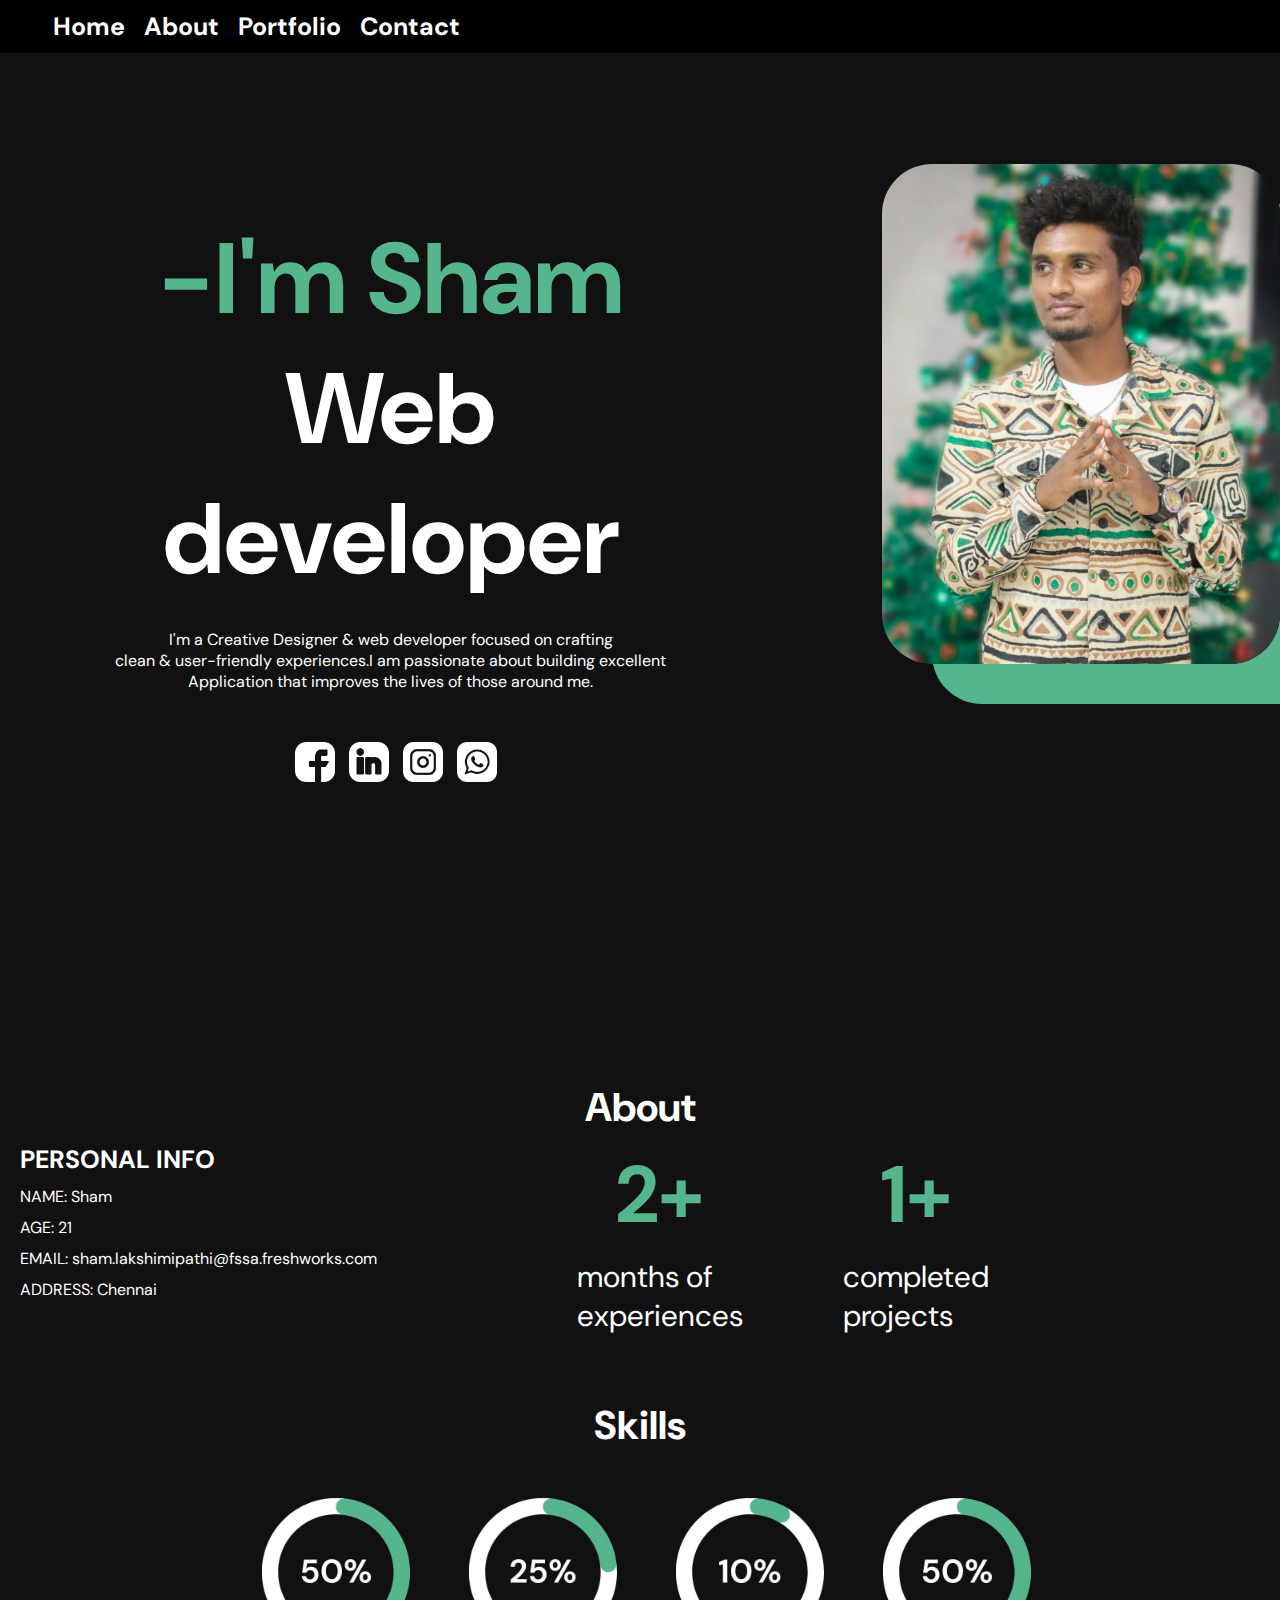
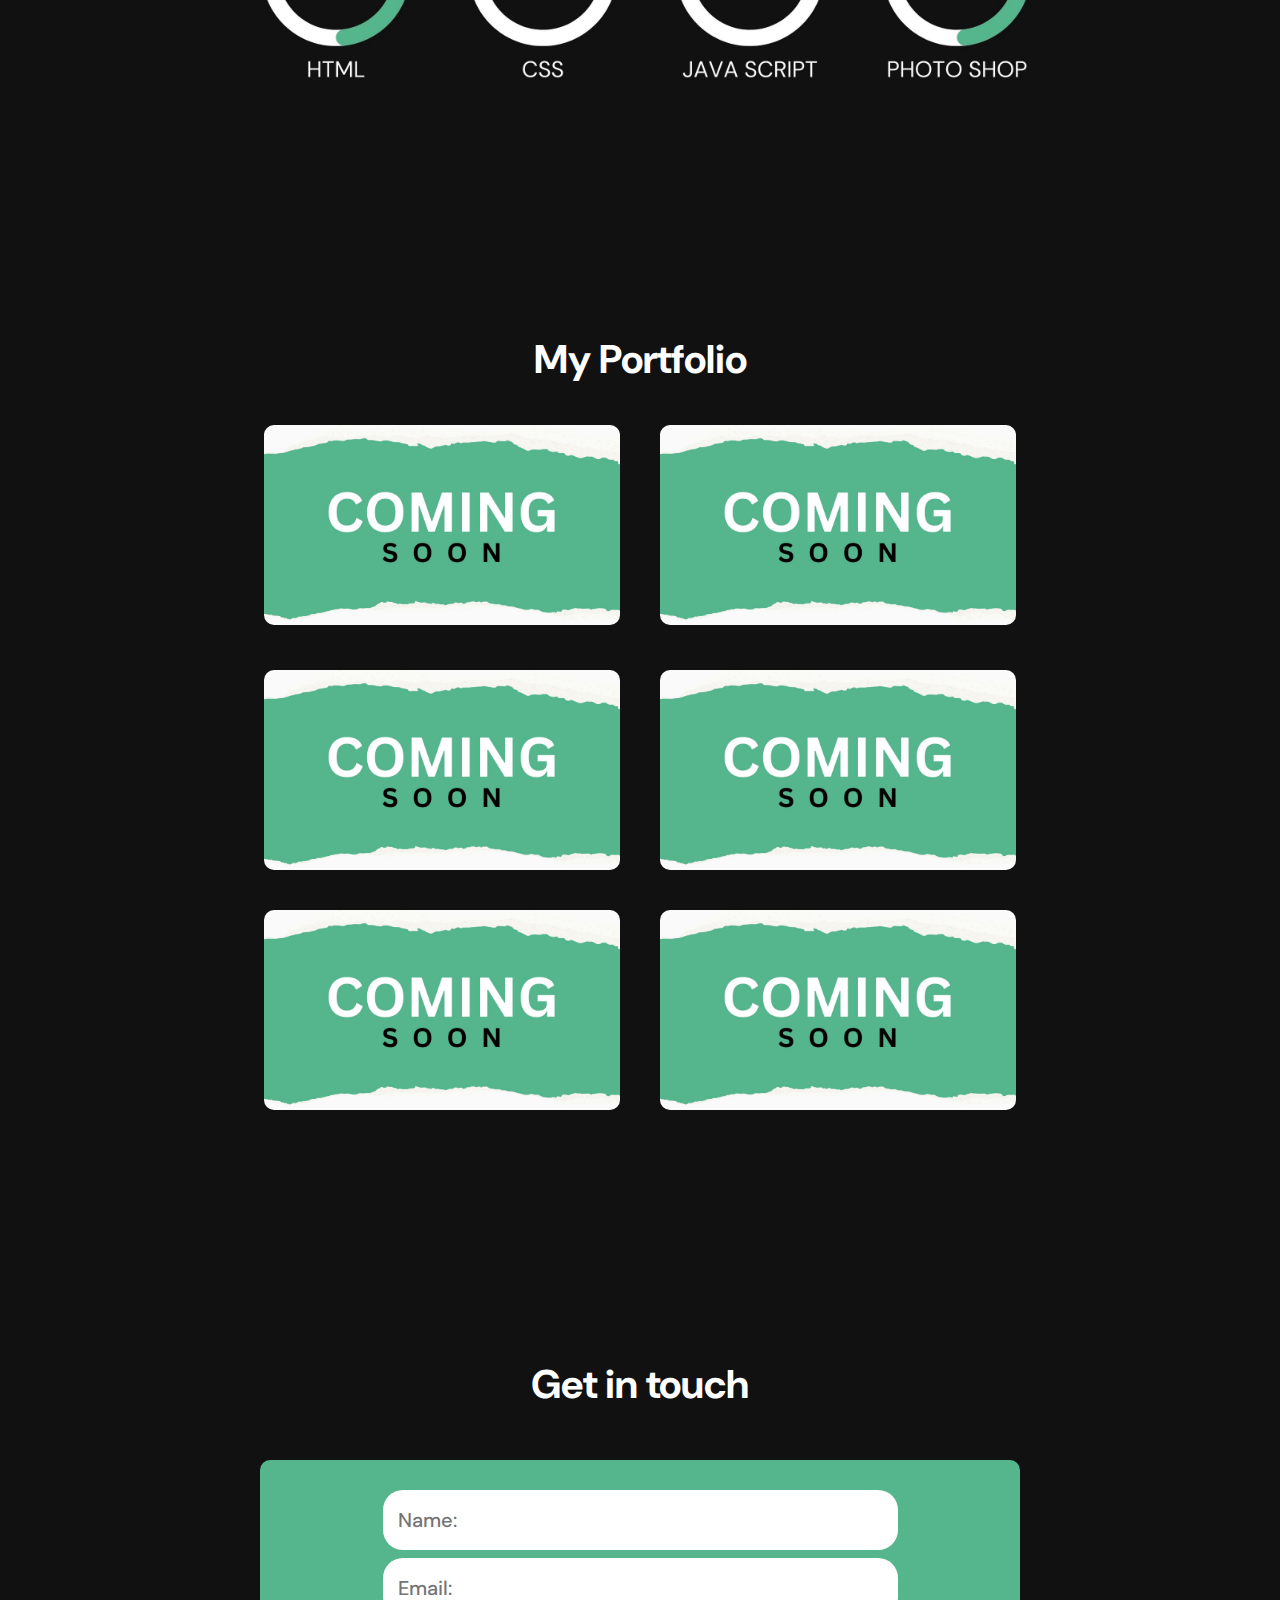
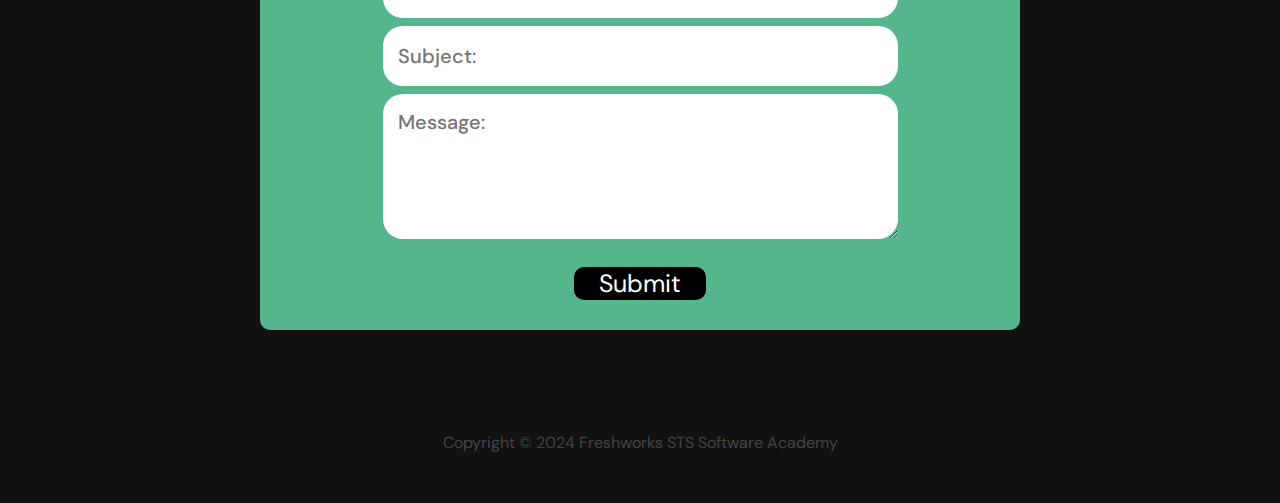
<file: index.html>
<!DOCTYPE html>
<html lang="en">

<head>
    <meta charset="UTF-8">
    <meta name="viewport" content="width=device-width, initial-scale=1.0">
    <title>Sham Portfolio</title>
    <link rel="preconnect" href="https://fonts.googleapis.com">
    <link rel="preconnect" href="https://fonts.gstatic.com" crossorigin>
    <link
        href="https://fonts.googleapis.com/css2?family=DM+Sans:ital,opsz,wght@0,9..40,100..1000;1,9..40,100..1000&display=swap"
        rel="stylesheet">
    <link rel="stylesheet" href="style.css">
    <link rel="icon" type="image/x-icon" href="assets/images/icon/New Project.png">
</head>

<body>
    <header class="header">
        <nav class="nav">
            <a href="#home">Home</a>
            <a href="#about">About</a>
            <a href="#port">Portfolio</a>
            <a href="#contact">Contact</a>
        </nav>
    </header>
    <div id="home">
        <h6 class="h6">home</h6>
        <section class="home">
            <div class="home-content">

                <h1>-I'm Sham</h1>
                <h2>Web developer</h2>
                <p>I'm a Creative Designer & web developer focused on crafting <br>
                    clean & user-friendly experiences.I am passionate about building excellent <br>
                    Application that improves the lives of those around me.<br>
                </p>
                <article class="logo">
                    <a href=""><img src="assets/png/social_12942738 (1) (1).png" alt="facebook logo"></a>
                    <a href=""><img src="assets/png/social_12942782 (1).png" alt="linkedin logo"></a>
                    <a href=""><img src="assets/png/instagram_1400829 (1) (1).png" alt="instagram  logo"></a>
                    <a href=""><img src="assets/png/whatsapp_254409 (1) (1).png" alt="whatsapp logo"></a>
                </article>
            </div>
            <aside class="photo">
                <img src="assets/images/img.jpg" alt="my image" id="home">
            </aside>
        </section>
    </div>

    <!-- About page -->
    <div class="h3" id="about">
        <h3 class="my-about">About</h3>
    </div>
    <section class="about">
        <div class="about-content">
            <h2>PERSONAL INFO</h2>
            <p>NAME: Sham</p>
            <p>AGE: 21</p>
            <p>EMAIL: sham.lakshimipathi@fssa.freshworks.com
            </p>
            <p>ADDRESS: Chennai</p>
        </div>
        <div class="years">
            <h3>2+</h3>
            <p>months of <br>experiences</p>
        </div>
        <div class="project">
            <h3>1+</h3>
            <p>completed<br>projects</p>
        </div>
    </section>
    <div class="skills">
        <h3>Skills</h3>
        <div class="image">
            <img src="assets/images/1.jpg" alt="html">
            <img src="assets/images/2.jpg" alt="css">
            <img src="assets/images/3.jpg" alt="java script">
            <img src="assets/images/4.jpg" alt="photo shop">
        </div>
    </div>
    </div>

    <div id="port">
        <section class="Portfolio">
            <h2 class="my-portfolio">My Portfolio </h2>
            <div class="img">
                <a href=""><img src="assets/images/portfolio/COMING.jpg" alt="entreculture"></a>
                <a href=""></a><img src="assets/images/portfolio/COMING.jpg" alt="bottle"></a>
                <a href=""></a><img src="assets/images/portfolio/COMING.jpg" alt="music"></a>
                <a href=""></a><img src="assets/images/portfolio/COMING.jpg" alt="bike"></a>
                <a href=""></a><img src="assets/images/portfolio/COMING.jpg" alt="watch"></a>
                <a href=""></a><img src="assets/images/portfolio/COMING.jpg" alt="pepsi"></a>
            </div>
        </section>
        <!-- Contact -->
        <section class="Contact" id="contact">
            <h2 class="Contact-form">Get in touch</h2>
            <div class="form-align">
                <form id="form-style">

                    <input type="name" name="name" placeholder="Name:" class="input" required>

                    <input type="email" name="email" placeholder="Email:" class="input" required>

                    <input type="text" name="Subject" placeholder="Subject:" class="input" required>

                    <textarea name="message" placeholder="Message:" class="input" required></textarea>

                    <button type="submit" class="button">Submit</button>

                </form>
            </div>
            <footer class="footer">
                <p>Copyright © 2024 Freshworks STS Software Academy</p>
            </footer>
    </div>
    </section>



</body>

</html>
</file>
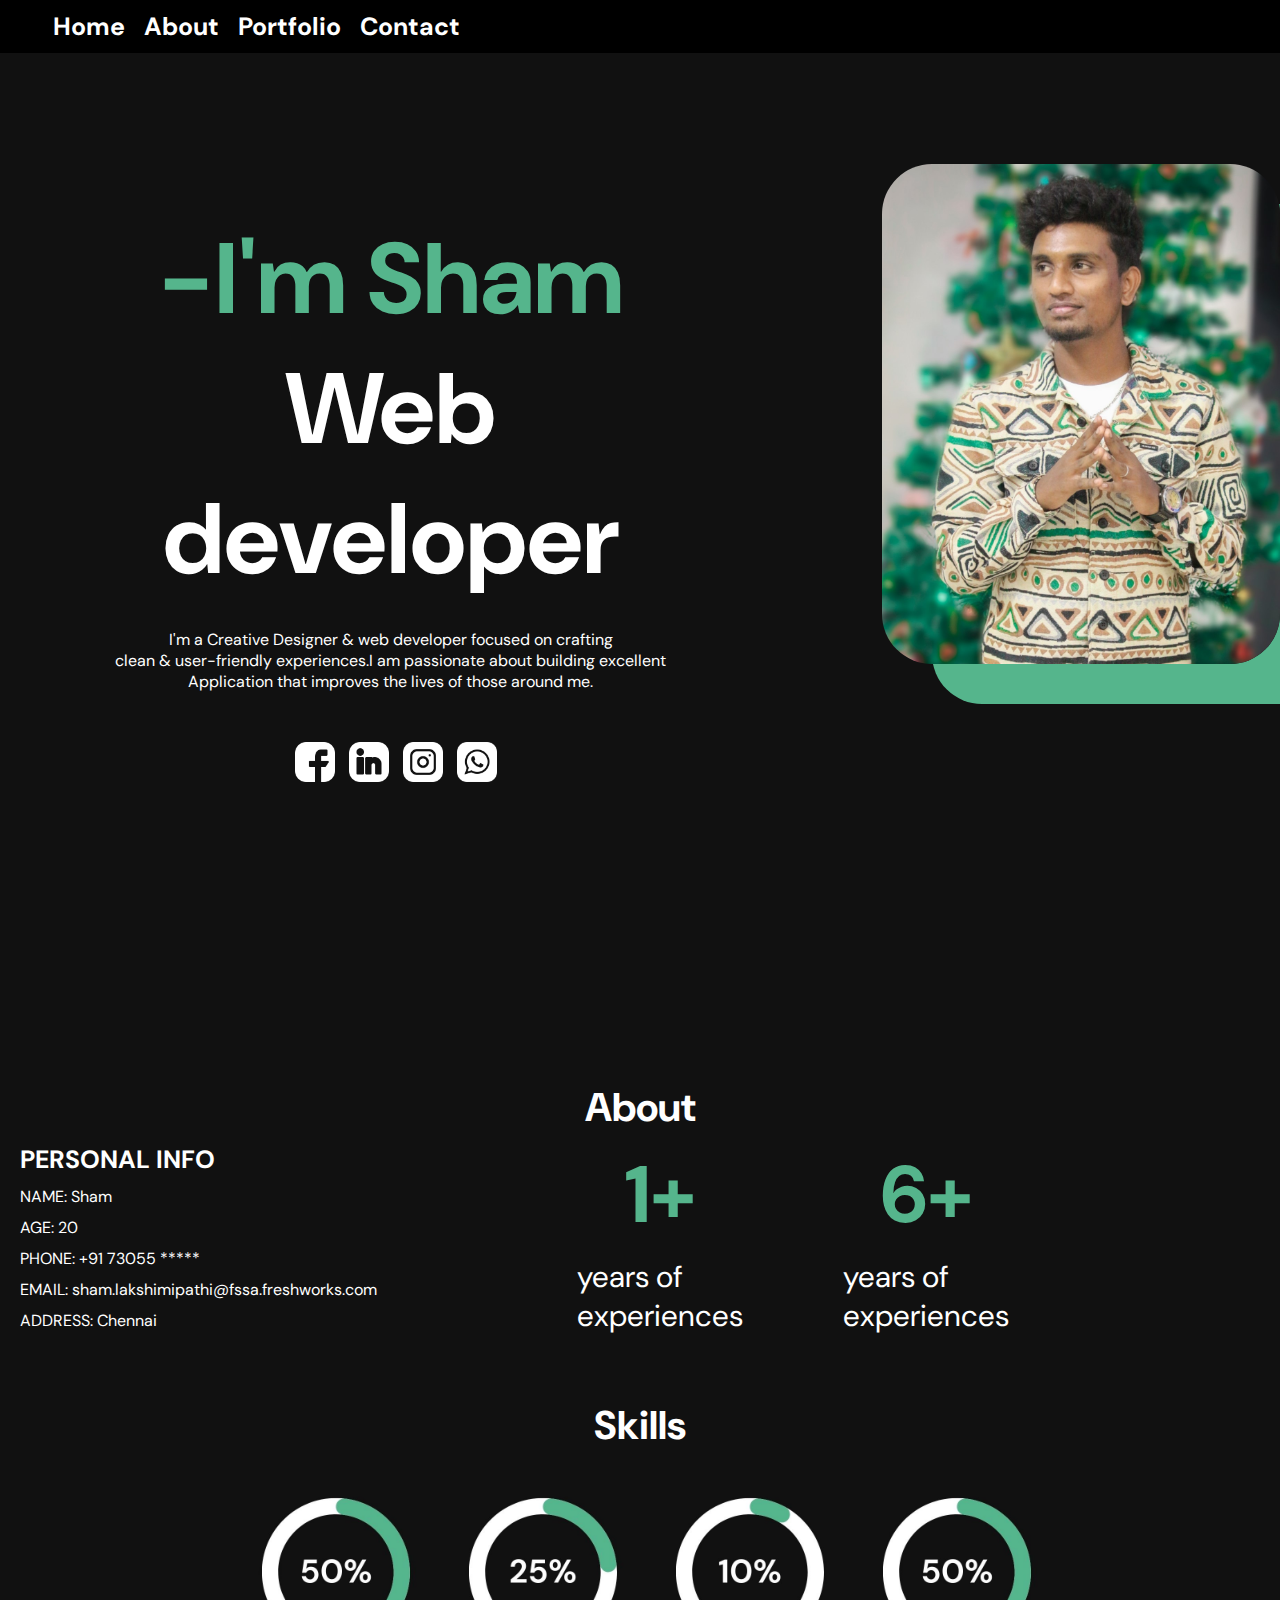
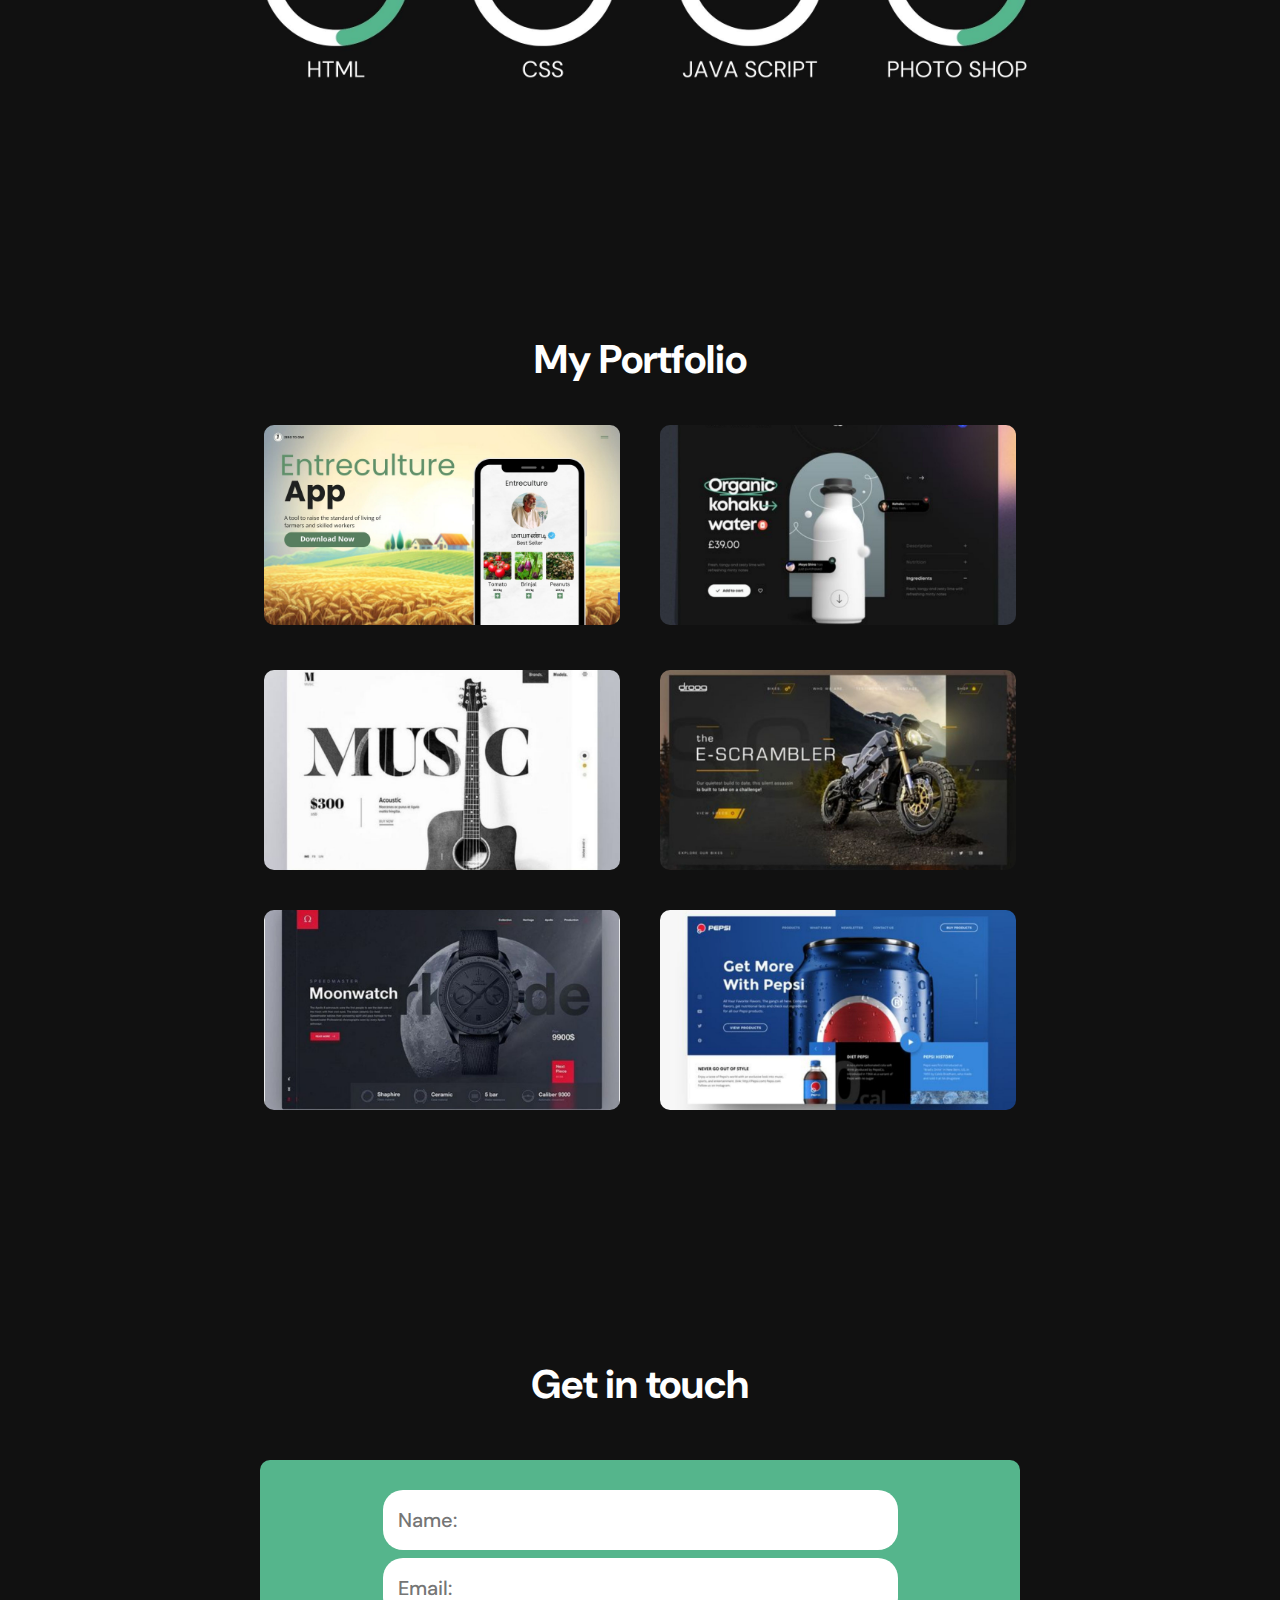
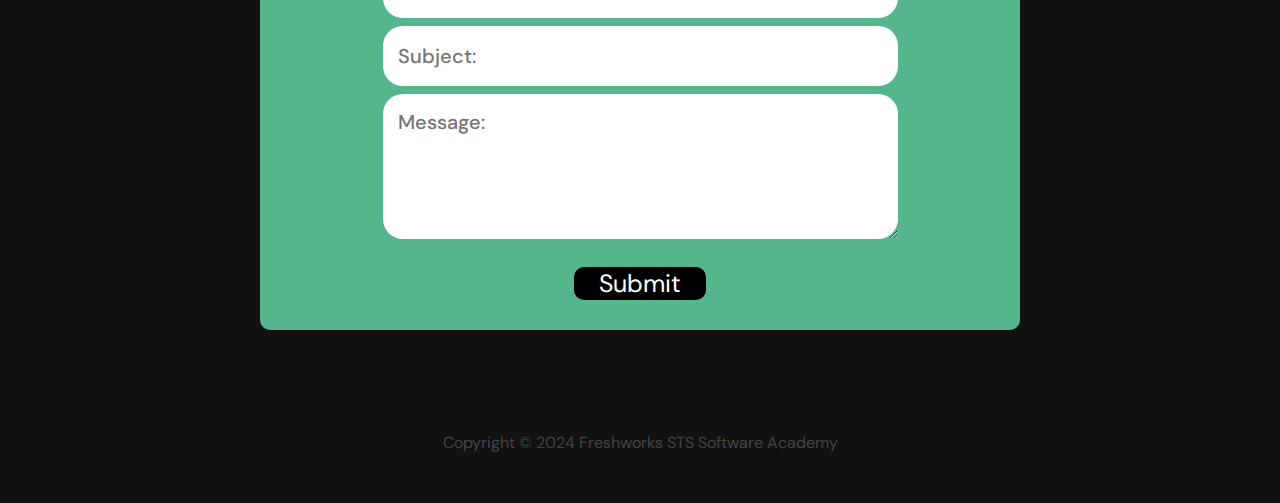
<file: Sam.html>
<!DOCTYPE html>
<html lang="en">

<head>
    <meta charset="UTF-8">
    <meta name="viewport" content="width=device-width, initial-scale=1.0">
    <title>Sham Portfolio</title>
    <link rel="preconnect" href="https://fonts.googleapis.com">
    <link rel="preconnect" href="https://fonts.gstatic.com" crossorigin>
    <link
        href="https://fonts.googleapis.com/css2?family=DM+Sans:ital,opsz,wght@0,9..40,100..1000;1,9..40,100..1000&display=swap"
        rel="stylesheet">
    <link rel="stylesheet" href="Sam.css">
    <link rel="icon" type="image/x-icon" 
    href="assets/images/icon/New Project.png">
</head>

<body>
    <header class="header">
        <nav class="nav">
            <a href="#home">Home</a>
            <a href="#about">About</a>
            <a href="#port">Portfolio</a>
            <a href="#contact">Contact</a>
        </nav>
    </header>
    <div id="home">
        <h6 class="h6">home</h6>
        <section class="home">
            <div class="home-content">

                <h1>-I'm Sham</h1>
                <h2>Web developer</h2>
                <p>I'm a Creative Designer & web developer focused on crafting <br>
                    clean & user-friendly experiences.I am passionate about building excellent <br>
                    Application that improves the lives of those around me.<br>
                </p>
                <article class="logo">
                    <a href=""><img src="assets/png/social_12942738 (1) (1).png" alt="facebook logo"></a>
                    <a href=""><img src="assets/png/social_12942782 (1).png" alt="linkedin logo"></a>
                    <a href=""><img src="assets/png/instagram_1400829 (1) (1).png" alt="instagram  logo"></a>
                    <a href=""><img src="assets/png/whatsapp_254409 (1) (1).png" alt="whatsapp logo"></a>
                </article>
            </div>
            <aside class="photo">
                <img src="assets/images/img.jpg" alt="my image" id="home">
            </aside>
        </section>
    </div>

    <!-- About page -->
    <div class="h3" id="about">
        <h3 class="my-about">About</h3>
    </div>
    <section class="about">
        <div class="about-content">
            <h2>PERSONAL INFO</h2>
            <p>NAME: Sham</p>
            <p>AGE: 20</p>
            <p>PHONE: +91 73055 *****</p>
            <p>EMAIL: sham.lakshimipathi@fssa.freshworks.com
            </p>
            <p>ADDRESS: Chennai</p>
        </div>
        <div class="years">
            <h3>1+</h3>
            <p>years of <br>experiences</p>
        </div>
        <div class="project">
            <h3>6+</h3>
            <p>years of <br>experiences</p>
        </div>
    </section>
    <div class="skills">
        <h3>Skills</h3>
        <div class="image">
            <img src="assets/images/1.jpg" alt="html">
            <img src="assets/images/2.jpg" alt="css">
            <img src="assets/images/3.jpg" alt="java script">
            <img src="assets/images/4.jpg" alt="photo shop">
        </div>
    </div>
    </div>

    <div id="port">
        <section class="Portfolio">
            <h2 class="my-portfolio">My Portfolio </h2>
            <div class="img">
                <a href=""><img src="assets/images/pimg/1.jpg" alt="entreculture"></a>
                <a href=""></a><img src="assets/images/pimg/2.jpg" alt="bottle"></a>
                <a href=""></a><img src="assets/images/pimg/3.jpg" alt="music"></a>
                <a href=""></a><img src="assets/images/pimg/4.jpg" alt="bike"></a>
                <a href=""></a><img src="assets/images/pimg/5.jpg" alt="watch"></a>
                <a href=""></a><img src="assets/images/pimg/6.jpg" alt="pepsi"></a>
            </div>
        </section>
        <!-- Contact -->
        <section class="Contact" id="contact">
            <h2 class="Contact-form">Get in touch</h2>
            <div class="form-align">
                <form id="form-style">

                    <input type="name" name="name" placeholder="Name:" class="input" required>

                    <input type="email" name="email" placeholder="Email:" class="input" required>

                    <input type="text" name="Subject" placeholder="Subject:" class="input" required>

                    <textarea name="message" placeholder="Message:" class="input" required></textarea>

                    <button type="submit" class="button">Submit</button>

                </form>
            </div>
            <footer class="footer">
                <p>Copyright © 2024 Freshworks STS Software Academy</p>
            </footer>
    </div>
    </section>



</body>

</html>
</file>
<file: style.css>
html {
    scroll-behavior: smooth;
}

* {
    margin: 0;
    padding: 0;
    font-family: "DM Sans", sans-serif;
}

body {
    background-color: #111111;
}

.header {
    position: fixed;
    width: 100%;
    padding: 10px 3%;
    display: flex;
    justify-content: space-between;
    align-items: center;
    background-color: #000000;
}

.h6 {
    color: #111111;
}

.nav a {
    text-decoration: none;
    display: inline-block;
    font-size: 25px;
    color: #ffffff;
    font-weight: bold;
    margin-left: 15px;
    transition: 0.3s;
}

.nav a:hover {
    color: #55b58c;
}

.home {
    display: flex;
    margin-left: 50px;
    margin-bottom: 13%;
}

.home-content {
    margin-top: 200px;
}

.home-content h1 {
    color: #55b58c;
    font-size: 100px;
    text-align: center;

}

.home-content h2 {
    color: #ffffff;
    font-size: 100px;
    text-align: center;
}

.home-content p {

    color: #ffffff;
    text-align: center;
    margin-top: 25px;
}


.photo img {
    height: 500px;
    margin-left: 150px;
    margin-top: 150px;
    border-radius: 50px;
    box-shadow: #55b58c 50px 40px;
}

.logo img {
    margin-top: 50px;
    margin-left: 10px;
    height: 40px;

}

.logo {
    text-align: center;
}

/* About */

.my-about {
    padding-top: 10%;
}

h3 {
    top: 10px;
    justify-content: center;
    color: #ffffff;
    text-align: center;
    font-size: 40px;
    margin-bottom: 10px;
}

.about {
    display: flex;
    margin-top: 10px;
}

.about h2 {
    color: #ffffff;
    font-size: 25PX;
    margin-left: 20px;
}

.about-content p {
    color: white;
    margin-left: 20px;
    margin-top: 10px;
}

.years {
    margin-left: 200px;
}

.years h3 {
    color: #55b58c;
    font-size: 80px;

}

.years p {
    color: #ffffff;
    font-size: 30px;
}

.project {
    margin-left: 100px;

}

.project h3 {
    color: #55b58c;
    font-size: 80px;

}

.project p {
    color: #ffffff;
    font-size: 30px;
}

.skills h3 {

    margin-top: 5%;
    font-size: 40px;
}

.skills {
    margin-top: 10px;
    color: #ffffff;
    text-align: center;
    font-size: 25PX;
}

.skills img {
    margin-top: 30px;
    height: 200px;
    justify-content: center;
    margin-bottom: 2%;
}

.Portfolio {
    margin: 100px;
}

/* portfolio */

.my-portfolio {
    padding-top: 10%;
}

.Portfolio h2 {
    color: #ffffff;
    text-align: center;
    font-size: 40px;
    margin-bottom: 20px;
}

.Portfolio img {
    height: 200px;
    border-radius: 10px;
    margin: 20px;

}

.img {
    display: flex;
    flex-wrap: wrap;
    justify-content: center;
    margin-bottom: 5%;
}

/* Contact */

.Contact {
    text-align: center;
    justify-content: center;
}

.form-align {
    display: flex;
    text-align: center;
    justify-content: center;
}


.Contact h2 {
    color: #ffffff;
    text-align: center;
    font-size: 40px;
    margin-top: 100px;
}

.Contact form {
    display: flex;
    flex-direction: column;
    align-items: center;
    text-align: center;
    justify-content: center;
    gap: 8px;

}


.Contact form {
    display: flex;
    justify-content: center;
    text-align: center;
    background-color: #55b58c;
    border-radius: 10px;
    margin-top: 50px;
    margin-bottom: 8%;
    padding: 30px;
    width: 700px;

}

.input {
    width: 500px;
    height: 60px;
    padding-left: 15px;
    font-weight: 500;
    font-size: 20px;
    border-radius: 20px;
    border: none;
    outline: none;
}

.Contact textarea {
    height: 130px;
    padding-top: 15px;
}


.button {
    background-color: #000000;
    font-size: 25px;
    color: #ffffff;
    padding-left: 25px;
    padding-right: 25px;
    border-radius: 10px;
    border: none;
    outline: none;
    margin-top: 20px;

}

.Contact-form {
    padding-top: 10%;
}

.footer {
    text-align: center;
    padding-bottom: 50px;
    color: #444444;
}
</file>
<file: Sam.css>
html {
    scroll-behavior: smooth;
}

* {
    margin: 0;
    padding: 0;
    font-family: "DM Sans", sans-serif;
}

body {
    background-color: #111111;
}

.header {
    position: fixed;
    width: 100%;
    padding: 10px 3%;
    display: flex;
    justify-content: space-between;
    align-items: center;
    background-color: #000000;
}

.h6 {
    color: #111111;
}

.nav a {
    text-decoration: none;
    display: inline-block;
    font-size: 25px;
    color: #ffffff;
    font-weight: bold;
    margin-left: 15px;
    transition: 0.3s;
}

.nav a:hover {
    color: #55b58c;
}

.home {
    display: flex;
    margin-left: 50px;
    margin-bottom: 13%;
}

.home-content {
    margin-top: 200px;
}

.home-content h1 {
    color: #55b58c;
    font-size: 100px;
    text-align: center;

}

.home-content h2 {
    color: #ffffff;
    font-size: 100px;
    text-align: center;
}

.home-content p {

    color: #ffffff;
    text-align: center;
    margin-top: 25px;
}


.photo img {
    height: 500px;
    margin-left: 150px;
    margin-top: 150px;
    border-radius: 50px;
    box-shadow: #55b58c 50px 40px;
}

.logo img {
    margin-top: 50px;
    margin-left: 10px;
    height: 40px;

}

.logo {
    text-align: center;
}

/* About */

.my-about {
    padding-top: 10%;
}

h3 {
    top: 10px;
    justify-content: center;
    color: #ffffff;
    text-align: center;
    font-size: 40px;
    margin-bottom: 10px;
}

.about {
    display: flex;
    margin-top: 10px;
}

.about h2 {
    color: #ffffff;
    font-size: 25PX;
    margin-left: 20px;
}

.about-content p {
    color: white;
    margin-left: 20px;
    margin-top: 10px;
}

.years {
    margin-left: 200px;
}

.years h3 {
    color: #55b58c;
    font-size: 80px;

}

.years p {
    color: #ffffff;
    font-size: 30px;
}

.project {
    margin-left: 100px;

}

.project h3 {
    color: #55b58c;
    font-size: 80px;

}

.project p {
    color: #ffffff;
    font-size: 30px;
}

.skills h3 {

    margin-top: 5%;
    font-size: 40px;
}

.skills {
    margin-top: 10px;
    color: #ffffff;
    text-align: center;
    font-size: 25PX;
}

.skills img {
    margin-top: 30px;
    height: 200px;
    justify-content: center;
    margin-bottom: 2%;
}

.Portfolio {
    margin: 100px;
}

/* portfolio */

.my-portfolio {
    padding-top: 10%;
}

.Portfolio h2 {
    color: #ffffff;
    text-align: center;
    font-size: 40px;
    margin-bottom: 20px;
}

.Portfolio img {
    height: 200px;
    border-radius: 10px;
    margin: 20px;

}

.img {
    display: flex;
    flex-wrap: wrap;
    justify-content: center;
    margin-bottom: 5%;
}

/* Contact */

.Contact {
    text-align: center;
    justify-content: center;
}

.form-align {
    display: flex;
    text-align: center;
    justify-content: center;
}


.Contact h2 {
    color: #ffffff;
    text-align: center;
    font-size: 40px;
    margin-top: 100px;
}

.Contact form {
    display: flex;
    flex-direction: column;
    align-items: center;
    text-align: center;
    justify-content: center;
    gap: 8px;

}


.Contact form {
    display: flex;
    justify-content: center;
    text-align: center;
    background-color: #55b58c;
    border-radius: 10px;
    margin-top: 50px;
    margin-bottom: 8%;
    padding: 30px;
    width: 700px;

}

.input {
    width: 500px;
    height: 60px;
    padding-left: 15px;
    font-weight: 500;
    font-size: 20px;
    border-radius: 20px;
    border: none;
    outline: none;
}

.Contact textarea {
    height: 130px;
    padding-top: 15px;
}


.button {
    background-color: #000000;
    font-size: 25px;
    color: #ffffff;
    padding-left: 25px;
    padding-right: 25px;
    border-radius: 10px;
    border: none;
    outline: none;
    margin-top: 20px;

}

.Contact-form {
    padding-top: 10%;
}

.footer {
    text-align: center;
    padding-bottom: 50px;
    color: #444444;
}
</file>
